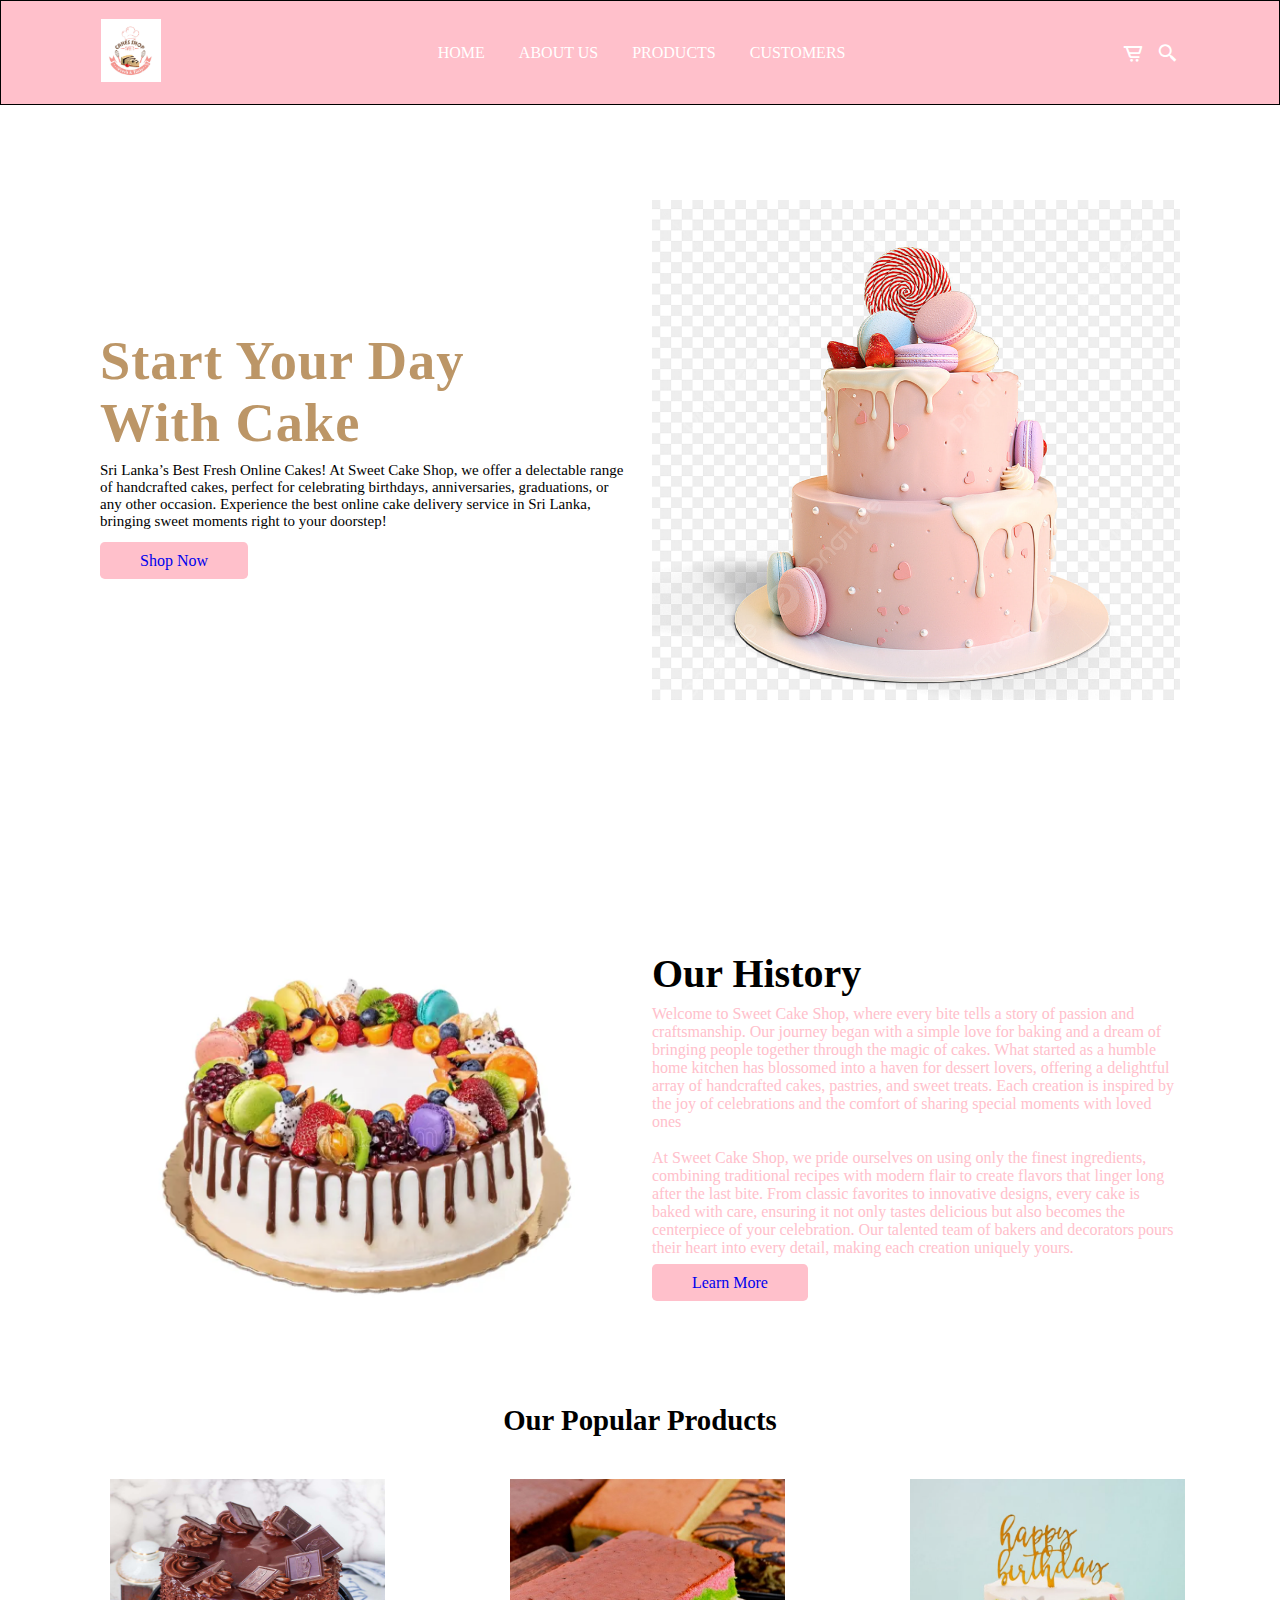
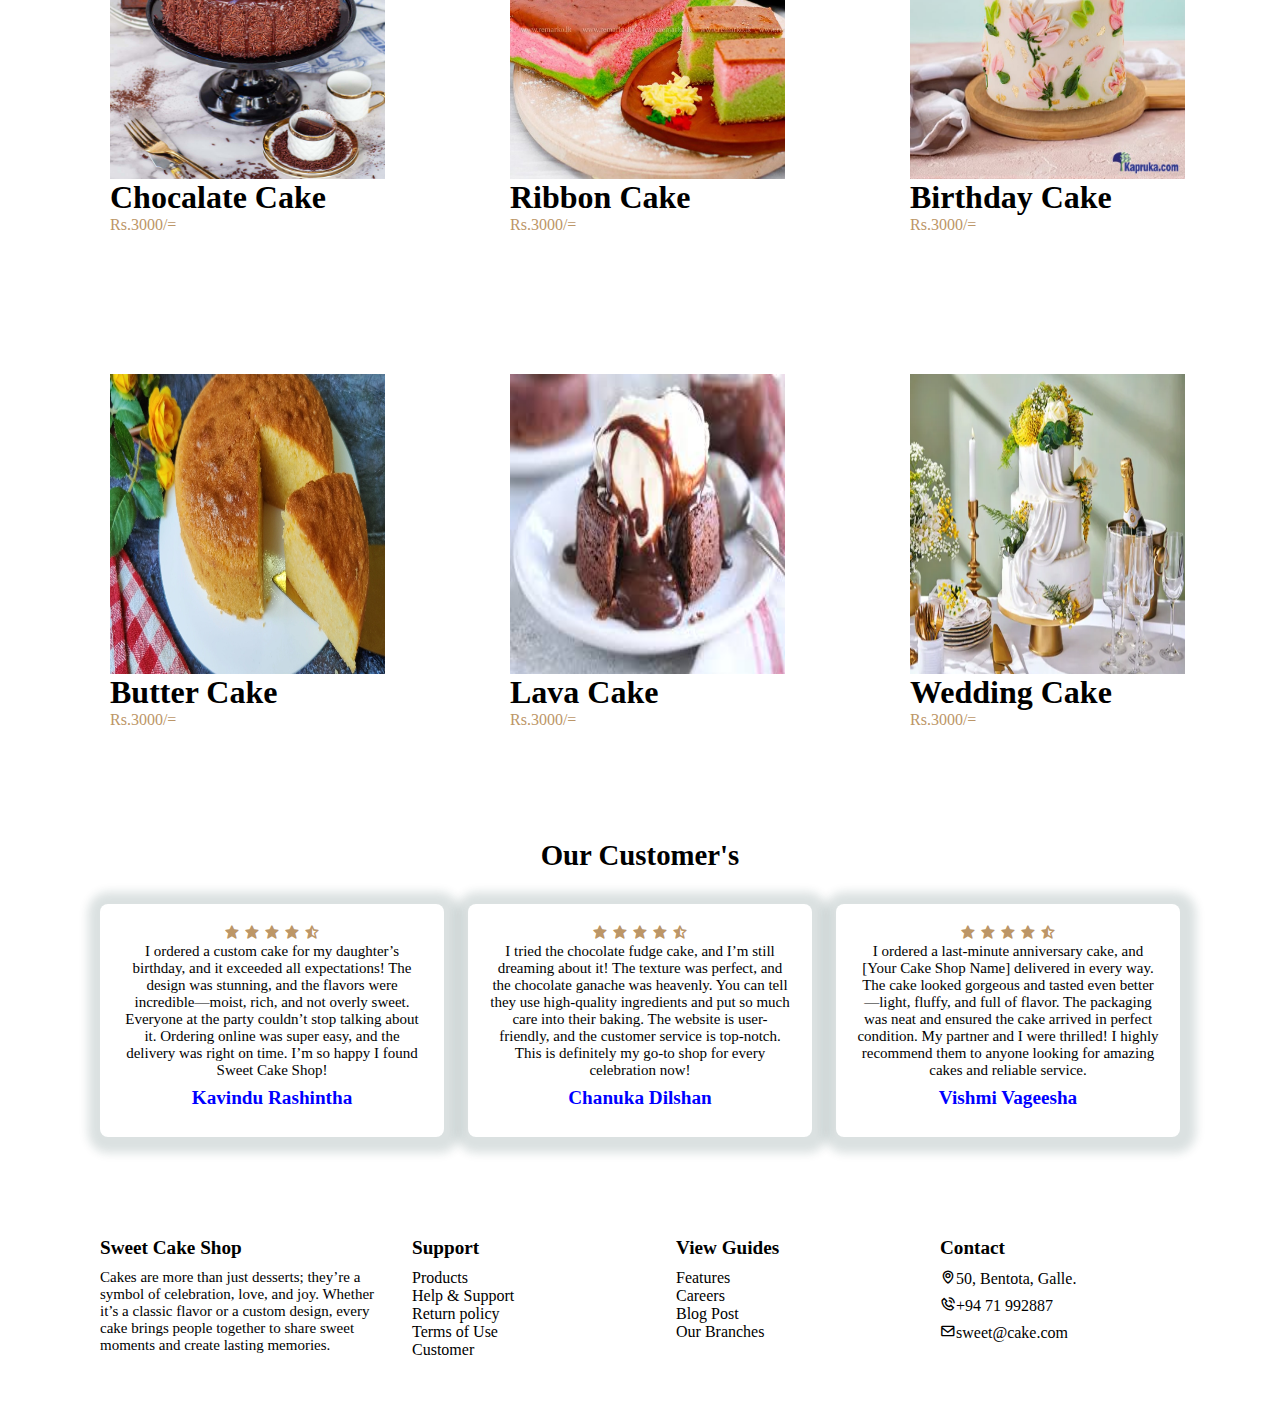
<file: MyCakeshop/CakeShop/index.html>
<!DOCTYPE html>
<html lang="en">
<head>
    <meta charset="UTF-8">
    <meta name="viewport" content="width=device-width, initial-scale=1.0">
    <title>Responsive Ice Cream Shop Web Site</title>
    <link rel="stylesheet" href="style.css">

    <link rel="stylesheet"
    href="https://unpkg.com/boxicons@latest/css/boxicons.min.css">
</head>
<body>
    <!--Navbar-->
    <header>
        <a href="#" class="logo">
            <img src = "img/logo.png" alt="">
        </a>
        <!--Menu Icon-->
        <i class='bx bx-menu' id="menu-icon"></i>
        <!--Links-->
        <ul class="navbar">
            <li><a href="#home">Home</a></li>
            <li><a href="#about">About Us</a></li>
            <li><a href="#products">Products</a></li>
            <li><a href="#customers">Customers</a></li>
        </ul>

        <!--Icons-->
        <div class="header-icon">
          <i class='bx bx-cart-alt'></i>
          <i class='bx bx-search-alt-2' id="search-icon"></i>
    </div>

    <!--Search Box-->
    <div class="search-box">
        <input type="search" placeholder="Search Here........">
    </div>
    </header>
    <!--Home-->
    <section class="home" id="home">
        <div class="home-text">
            <h1>Start your day <br>with Cake</h1>
            <p>Sri Lanka’s Best Fresh Online Cakes! At Sweet Cake Shop, we offer a delectable range of handcrafted cakes,
                 perfect for celebrating birthdays, anniversaries, graduations, or any other occasion. Experience the
                 best online cake delivery service in Sri Lanka, bringing sweet moments right to your doorstep!</p>
            <a href="shopNow.html" class="btn">Shop Now</a>
        </div>
        <div class="home-img">
            <img src="img/main.png" alt="">
        </div>
    </section>

    <!--About-->
    <section class="about" id="about">
        <div class="about-img">
            <img src="img/about.png" alt="">
        </div>
        <div class="about-text">
            <h2>Our History</h2>
            
            <p>Welcome to Sweet Cake Shop, where every bite tells a story of passion and craftsmanship.
               Our journey began with a simple love for baking and a dream of bringing people together through
               the magic of cakes. What started as a humble home kitchen has blossomed into a haven for dessert lovers,
               offering a delightful array of handcrafted cakes, pastries, and sweet treats. Each creation is inspired
               by the joy of celebrations and the comfort of sharing special moments with loved ones</p>
            
            <p>At Sweet Cake Shop, we pride ourselves on using only the finest ingredients, combining traditional
               recipes with modern flair to create flavors that linger long after the last bite. From classic favorites
               to innovative designs, every cake is baked with care, ensuring it not only tastes delicious but also
               becomes the centerpiece of your celebration. Our talented team of bakers and decorators pours their heart
               into every detail, making each creation uniquely yours.</p>
            
            <a href="learnMore.html" class="btn">Learn More</a>
        </div>
    </section>
    <!--Products-->
    <section class="products" id="products">
        <div class="heading">
            <h2>Our Popular Products</h2>
        </div>
        <!--Container-->

        <div class="product-container">
            
            <div class="box">
                <div class="box1">
                    <img src="img/p1.jpg" alt="">
                    <h3>Chocalate Cake</h3>
                    <div class="content">
                    <span>Rs.3000/=</span>
                    </div>
                </div>
            </div>

            <div class="box">
                <div class="box3">
                    <img src="img/p3.jpg" alt="">
                    <h3>Ribbon Cake</h3>
                    <div class="content">
                    <span>Rs.3000/=</span>
                    </div>
                </div>
            </div>

            <div class="box">
                <div class="box5">
                    <img src="img/p5.jpg" alt="">
                    <h3>Birthday Cake</h3>
                    <div class="content">
                    <span>Rs.3000/=</span>
                    </div>
                </div>
            </div>

            <div class="box">
                <div class="box2">
                    <img src="img/p2.jpg" alt="">
                    <h3>Butter Cake</h3>
                    <div class="content">
                    <span>Rs.3000/=</span>
                    </div>
                </div>
            </div>

            <div class="box">
                <div class="box4">
                    <img src="img/p4.jpg" alt="">
                    <h3>Lava Cake</h3>
                    <div class="content">
                    <span>Rs.3000/=</span>
                    </div>
                </div>
            </div>

            <div class="box">
                <div class="box6">
                    <img src="img/p6.png" alt="">
                    <h3>Wedding Cake</h3>
                    <div class="content">
                    <span>Rs.3000/=</span>
                    </div>
                </div>
            </div>

        </div>
    </section>

    <!--customers-->
    <section class="customers" id="customers">
        <div class="heading">
            <h2>Our Customer's</h2>
        </div>
        <!--container-->
        <div class="customers-container">

            <div class="box">

                <div class="stars">
                    <i class='bx bxs-star' ></i>
                    <i class='bx bxs-star' ></i>
                    <i class='bx bxs-star' ></i>
                    <i class='bx bxs-star' ></i>
                    <i class='bx bxs-star-half' ></i>
                </div>
                <p>I ordered a custom cake for my daughter’s birthday, and it exceeded all expectations!
                   The design was stunning, and the flavors were incredible—moist, rich, and not overly sweet.
                   Everyone at the party couldn’t stop talking about it. Ordering online was super easy, and 
                   the delivery was right on time. I’m so happy I found Sweet Cake Shop!</p>
                <h2>Kavindu Rashintha</h2>
            </div>

            <div class="box">

                <div class="stars">
                    <i class='bx bxs-star' ></i>
                    <i class='bx bxs-star' ></i>
                    <i class='bx bxs-star' ></i>
                    <i class='bx bxs-star' ></i>
                    <i class='bx bxs-star-half' ></i>
                </div>
                <p>I tried the chocolate fudge cake, and I’m still dreaming about it! The texture was perfect,
                   and the chocolate ganache was heavenly. You can tell they use high-quality ingredients and put so much
                   care into their baking. The website is user-friendly, and the customer service is top-notch. 
                   This is definitely my go-to shop for every celebration now!</p>
                <h2>Chanuka Dilshan</h2>
            </div>

            <div class="box">

                <div class="stars">
                    <i class='bx bxs-star' ></i>
                    <i class='bx bxs-star' ></i>
                    <i class='bx bxs-star' ></i>
                    <i class='bx bxs-star' ></i>
                    <i class='bx bxs-star-half' ></i>
                </div>
                <p>I ordered a last-minute anniversary cake, and [Your Cake Shop Name] delivered in every way. The cake
                   looked gorgeous and tasted even better—light, fluffy, and full of flavor. The packaging was neat and
                   ensured the cake arrived in perfect condition. My partner and I were thrilled! I highly
                   recommend them to anyone looking for amazing cakes and reliable service.</p>
                <h2>Vishmi Vageesha</h2>
            </div>
        </div>
    </section>

    <!--Footer Section-->
    <section class="footer">
        <div class="footer-box">
            <h3>Sweet Cake Shop</h3>
            <p>Cakes are more than just desserts; they’re a symbol of celebration, love, and joy.
               Whether it’s a classic flavor or a custom design, every cake brings people together
               to share sweet moments and create lasting memories.</p>
        </div>

        <div class="footer-box">
            <h3>Support</h3>
            <li><a href="#">Products</a></li>
            <li><a href="#">Help & Support</a></li>
            <li><a href="#">Return policy</a></li>
            <li><a href="#">Terms of Use</a></li>
            <li><a href="#">Customer</a></li>
        </div>

        <div class="footer-box">
            <h3>View Guides</h3>
            <li><a href="#">Features</a></li>
            <li><a href="#">Careers</a></li>
            <li><a href="#">Blog Post</a></li>
            <li><a href="#">Our Branches</a></li>
        </div>

        <div class="footer-box">
            <h3>Contact</h3>
            <div class="contact">
                <span><i class='bx bx-map' ></i>50, Bentota, Galle.</span>
                <span><i class='bx bx-phone-call' ></i>+94 71 992887</span>
                <span><i class='bx bx-envelope' ></i>sweet@cake.com</span>
            </div>
        </div>
    </section>


    <script src="script.js"></script>
    
</body>
</html>
</file>
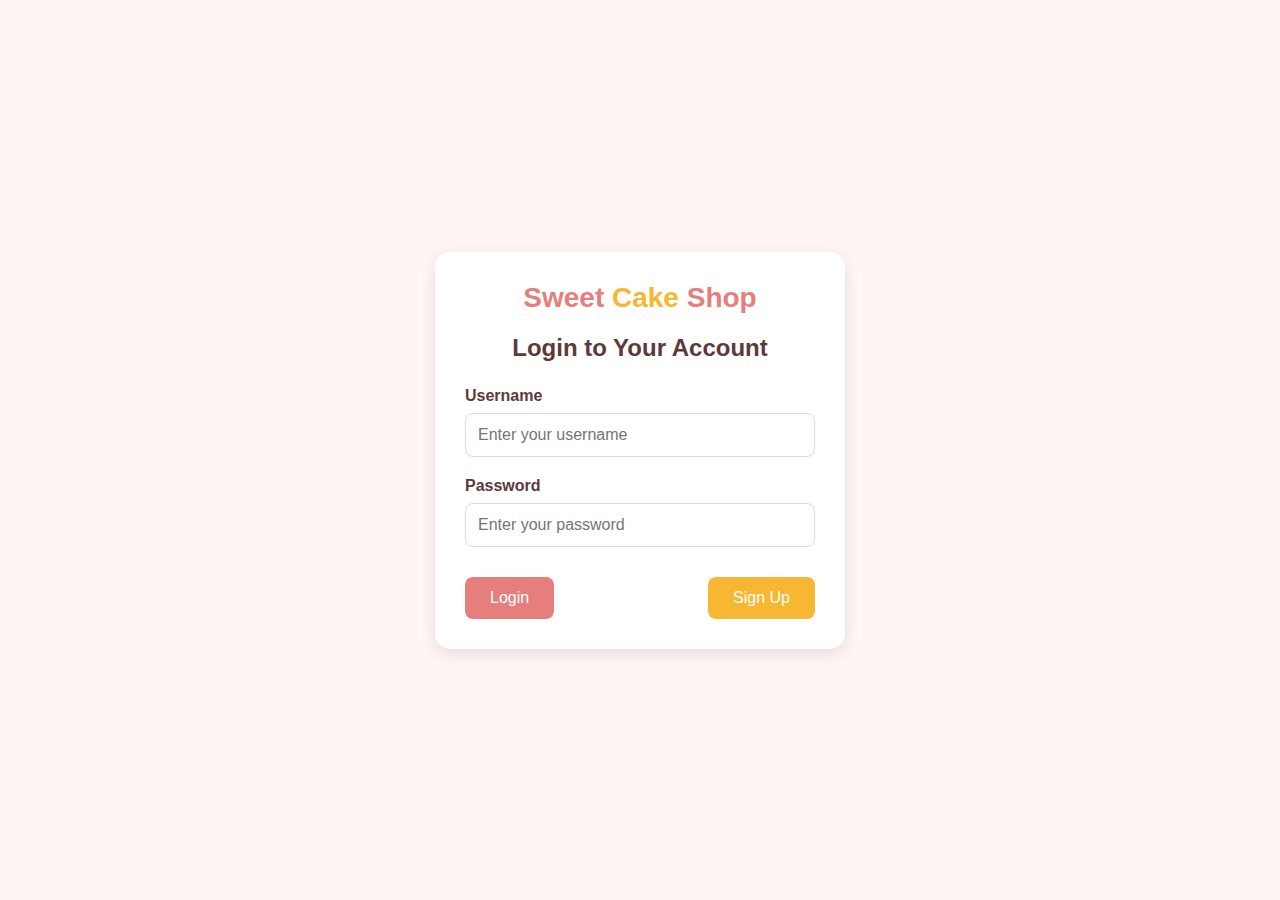
<file: MyCakeshop/login.html>
<!DOCTYPE html>
<html lang="en">
<head>
    <meta charset="UTF-8">
    <meta name="viewport" content="width=device-width, initial-scale=1.0">
    <title>Sweet Cake Shop - Login</title>
    <style>
        body {
            font-family: 'Arial', sans-serif;
            background-color: #fff5f5;
            margin: 0;
            padding: 0;
            display: flex;
            justify-content: center;
            align-items: center;
            min-height: 100vh;
            color: #5d3a3a;
        }
        
        .login-container {
            background-color: white;
            padding: 30px;
            border-radius: 15px;
            box-shadow: 0 5px 15px rgba(0, 0, 0, 0.1);
            width: 350px;
            text-align: center;
        }
        
        .logo {
            font-size: 28px;
            font-weight: bold;
            color: #e67e7e;
            margin-bottom: 20px;
        }
        
        .logo span {
            color: #f7b733;
        }
        
        h2 {
            margin-bottom: 25px;
            color: #5d3a3a;
        }
        
        .input-group {
            margin-bottom: 20px;
            text-align: left;
        }
        
        label {
            display: block;
            margin-bottom: 8px;
            font-weight: bold;
        }
        
        input {
            width: 100%;
            padding: 12px;
            border: 1px solid #ddd;
            border-radius: 8px;
            box-sizing: border-box;
            font-size: 16px;
        }
        
        input:focus {
            outline: none;
            border-color: #e67e7e;
        }
        
        .button-group {
            display: flex;
            justify-content: space-between;
            margin-top: 30px;
        }
        
        button {
            padding: 12px 25px;
            border: none;
            border-radius: 8px;
            font-size: 16px;
            cursor: pointer;
            transition: all 0.3s;
        }
        
        .login-btn {
            background-color: #e67e7e;
            color: white;
        }
        
        .login-btn:hover {
            background-color: #d46a6a;
        }
        
        .signup-btn {
            background-color: #f7b733;
            color: white;
        }
        
        .signup-btn:hover {
            background-color: #e6a323;
        }
    </style>
</head>
<body>
    <div class="login-container">
        <div class="logo">Sweet <span>Cake</span> Shop</div>
        <h2>Login to Your Account</h2>
        
        <form action="login.php" method="POST">
            <div class="input-group">
                <label for="username">Username</label>
                <input type="text" id="username" name="username" placeholder="Enter your username" required>
            </div>
            
            <div class="input-group">
                <label for="password">Password</label>
                <input type="password" id="password" name="password" placeholder="Enter your password" required>
            </div>
            
            <div class="button-group">
                <button type="submit" class="login-btn">Login</button>
                <button type="button" class="signup-btn" onclick="window.location.href='signup.html'">Sign Up</button>
            </div>
        </form>
    </div>
</body>
</html>
</file>
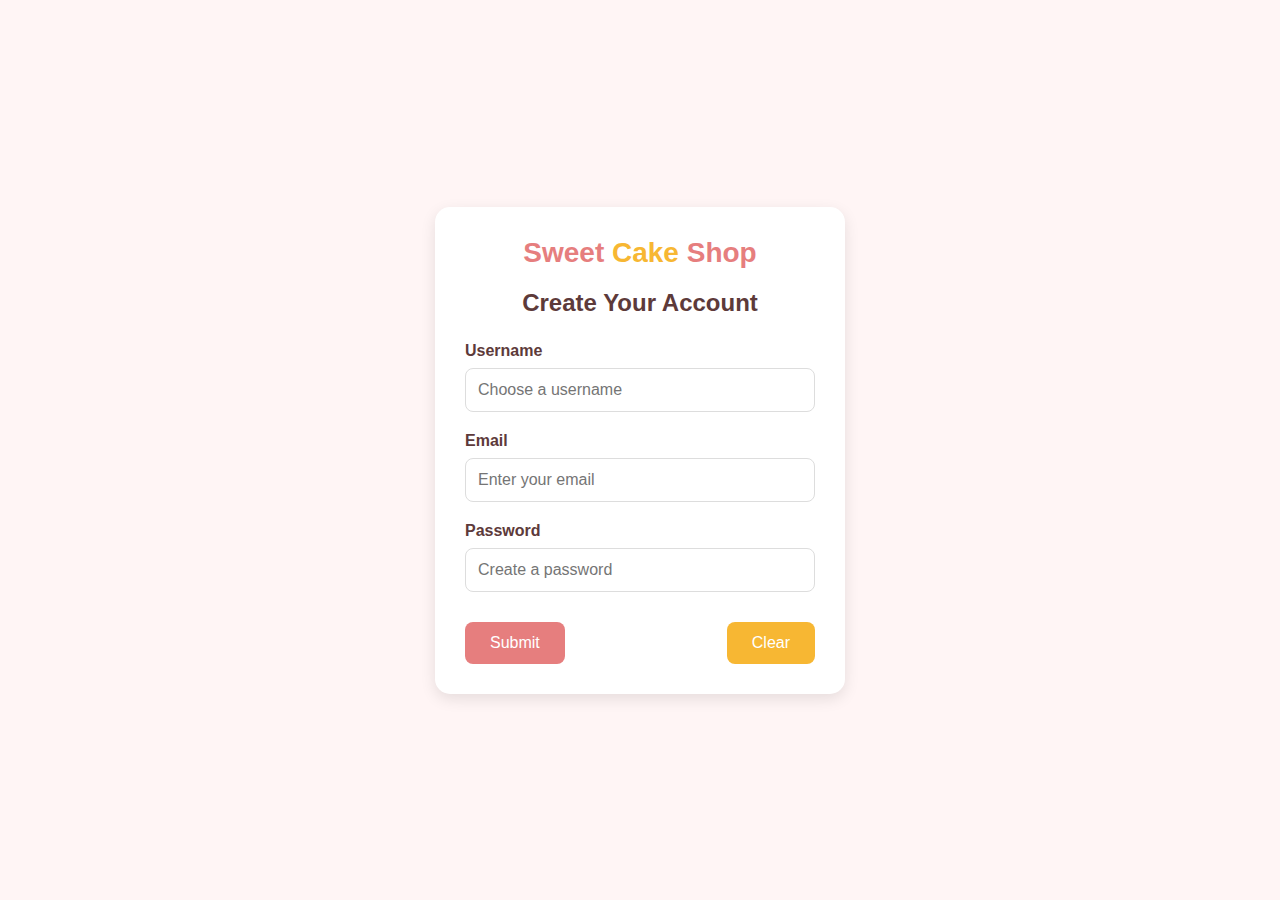
<file: MyCakeshop/signup.html>
<!DOCTYPE html>
<html lang="en">
<head>
    <meta charset="UTF-8">
    <meta name="viewport" content="width=device-width, initial-scale=1.0">
    <title>Sweet Cake Shop - Sign Up</title>
    <style>
        body {
            font-family: 'Arial', sans-serif;
            background-color: #fff5f5;
            margin: 0;
            padding: 0;
            display: flex;
            justify-content: center;
            align-items: center;
            min-height: 100vh;
            color: #5d3a3a;
        }
        
        .signup-container {
            background-color: white;
            padding: 30px;
            border-radius: 15px;
            box-shadow: 0 5px 15px rgba(0, 0, 0, 0.1);
            width: 350px;
            text-align: center;
        }
        
        .logo {
            font-size: 28px;
            font-weight: bold;
            color: #e67e7e;
            margin-bottom: 20px;
        }
        
        .logo span {
            color: #f7b733;
        }
        
        h2 {
            margin-bottom: 25px;
            color: #5d3a3a;
        }
        
        .input-group {
            margin-bottom: 20px;
            text-align: left;
        }
        
        label {
            display: block;
            margin-bottom: 8px;
            font-weight: bold;
        }
        
        input {
            width: 100%;
            padding: 12px;
            border: 1px solid #ddd;
            border-radius: 8px;
            box-sizing: border-box;
            font-size: 16px;
        }
        
        input:focus {
            outline: none;
            border-color: #e67e7e;
        }
        
        .button-group {
            display: flex;
            justify-content: space-between;
            margin-top: 30px;
        }
        
        button {
            padding: 12px 25px;
            border: none;
            border-radius: 8px;
            font-size: 16px;
            cursor: pointer;
            transition: all 0.3s;
        }
        
        .submit-btn {
            background-color: #e67e7e;
            color: white;
        }
        
        .submit-btn:hover {
            background-color: #d46a6a;
        }
        
        .clear-btn {
            background-color: #f7b733;
            color: white;
        }
        
        .clear-btn:hover {
            background-color: #e6a323;
        }
    </style>
</head>
<body>
    <div class="signup-container">
        <div class="logo">Sweet <span>Cake</span> Shop</div>
        <h2>Create Your Account</h2>
        
        <form action="register.php" method="POST" id="signupForm">
            <div class="input-group">
                <label for="username">Username</label>
                <input type="text" id="username" name="username" placeholder="Choose a username" required>
            </div>
            
            <div class="input-group">
                <label for="email">Email</label>
                <input type="email" id="email" name="email" placeholder="Enter your email" required>
            </div>
            
            <div class="input-group">
                <label for="password">Password</label>
                <input type="password" id="password" name="password" placeholder="Create a password" required>
            </div>
            
            <div class="button-group">
                <button type="submit" class="submit-btn">Submit</button>
                <button type="reset" class="clear-btn">Clear</button>
            </div>
        </form>
    </div>
</body>
</html>
</file>
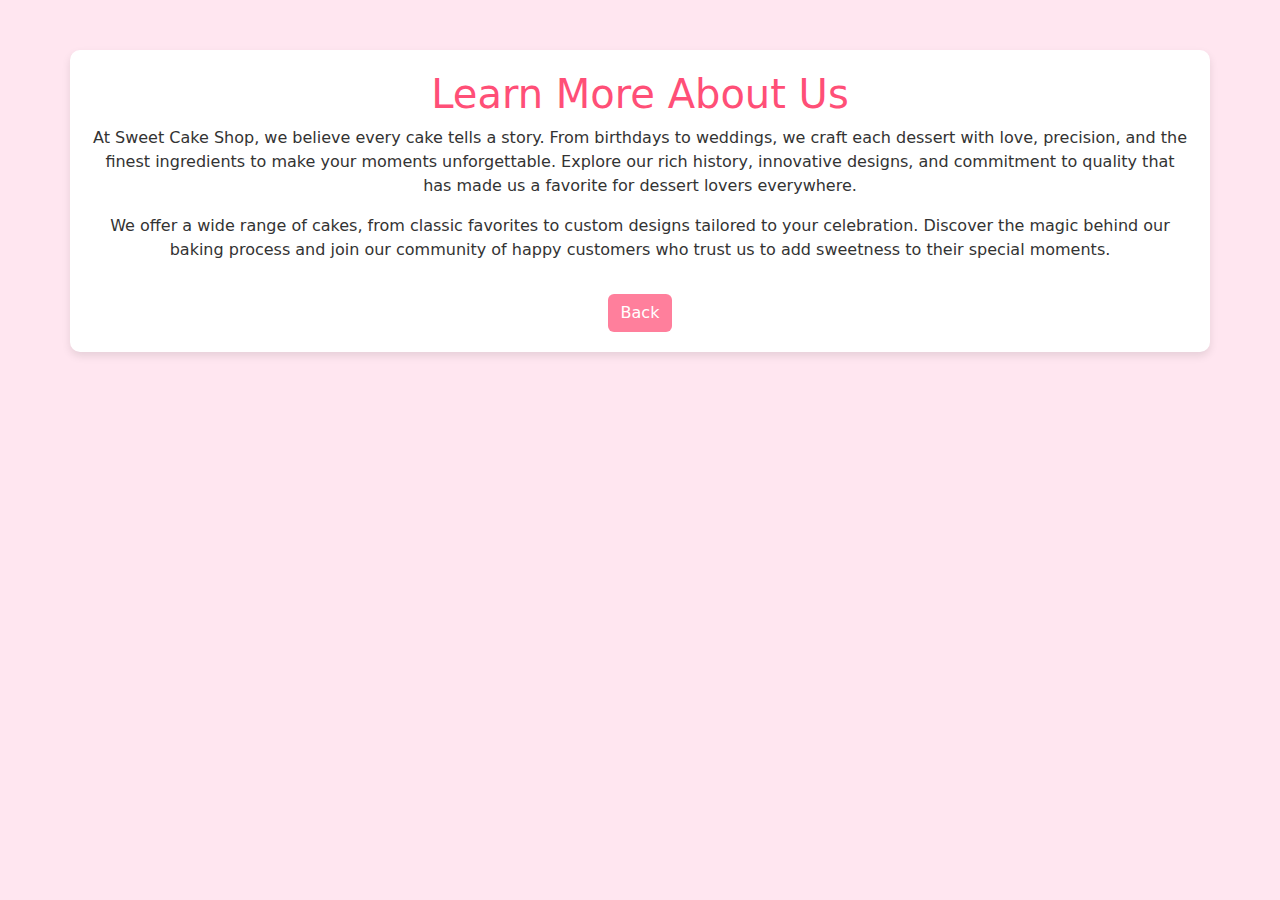
<file: MyCakeshop/CakeShop/learnMore.html>
<!DOCTYPE html>
<html lang="en">
<head>
  <meta charset="UTF-8">
  <meta name="viewport" content="width=device-width, initial-scale=1.0">
  <title>Learn More</title>
  <!-- Bootstrap CSS -->
  <link
    href="https://cdn.jsdelivr.net/npm/bootstrap@5.3.0-alpha3/dist/css/bootstrap.min.css"
    rel="stylesheet">
  <style>
    body {
      background-color: #ffe6f0;
      color: #333;
    }
    .container {
      margin-top: 50px;
      padding: 20px;
      background-color: #fff;
      border-radius: 10px;
      box-shadow: 0 4px 8px rgba(0, 0, 0, 0.1);
    }
    .btn-pink {
      background-color: #ff7f9c;
      color: #fff;
    }
    .btn-pink:hover {
      background-color: #ff4f77;
      color: #fff;
    }
    h1 {
      color: #ff4f77;
    }
  </style>
</head>
<body>

  <div class="container text-center">
    <h1>Learn More About Us</h1>
    <p>
      At Sweet Cake Shop, we believe every cake tells a story. From birthdays to weddings, we craft each dessert with love, precision, and the finest ingredients to make your moments unforgettable. Explore our rich history, innovative designs, and commitment to quality that has made us a favorite for dessert lovers everywhere.
    </p>
    <p>
      We offer a wide range of cakes, from classic favorites to custom designs tailored to your celebration. Discover the magic behind our baking process and join our community of happy customers who trust us to add sweetness to their special moments.
    </p>
    <a href="index.html" class="btn btn-pink mt-3">Back</a>
  </div>

  <!-- Bootstrap JS -->
  <script src="https://cdn.jsdelivr.net/npm/bootstrap@5.3.0-alpha3/dist/js/bootstrap.bundle.min.js"></script>
</body>
</html>
</file>
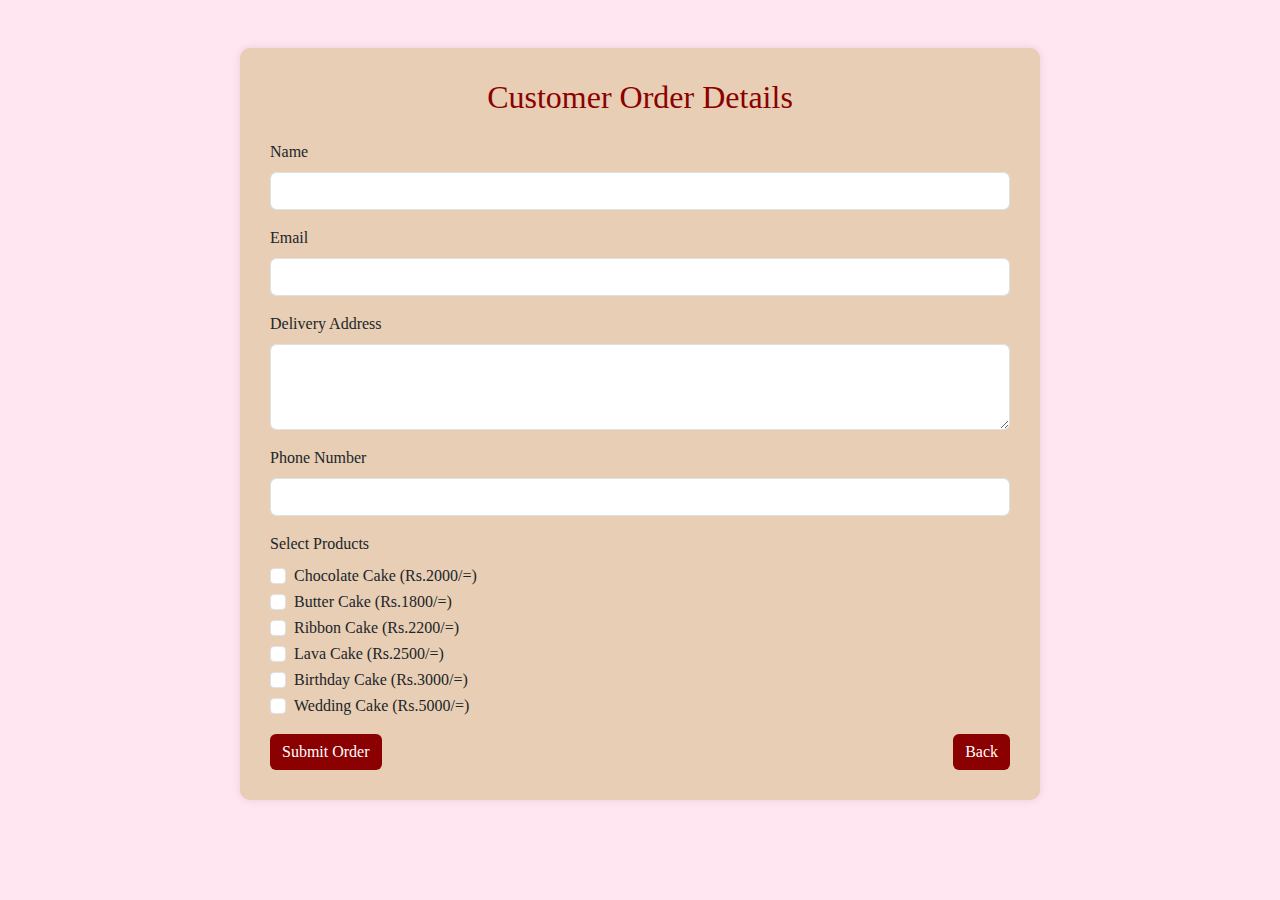
<file: MyCakeshop/CakeShop/shopNow.html>
<!DOCTYPE html>
<html lang="en">
<head>
    <meta charset="UTF-8">
    <meta name="viewport" content="width=device-width, initial-scale=1.0">
    <title>Customer Order Details</title>
    <link href="https://cdn.jsdelivr.net/npm/bootstrap@5.3.0-alpha1/dist/css/bootstrap.min.css" rel="stylesheet">
    <style>
        body {
            background-color: #ffe6f0;
            font-family: 'Rockwell', serif;
        }
        .form-container {
            max-width: 800px;
            margin: auto;
            background-color: #e7ceb4;
            padding: 30px;
            border-radius: 10px;
            box-shadow: 0 0 10px rgba(0, 0, 0, 0.1);
        }
        .btn-primary {
            background-color: darkred;
            border: none;
        }
        .btn-primary:hover {
            background-color: #c0392b;
        }
        .btn-secondary {
            background-color: darkred;
            border: none;
            color: #fff;
        }
        .btn-secondary:hover {
            background-color: #c0392b;
        }
        h2 {
            color: darkred;
        }
    </style>
</head>
<body>
    <div class="container py-5">
        <div class="form-container">
            <h2 class="text-center mb-4">Customer Order Details</h2>
            <form id="orderForm" action="order.php" method="POST">
                <div class="mb-3">
                    <label for="name" class="form-label">Name</label>
                    <input type="text" class="form-control" id="name" name="name" required>
                </div>
                <div class="mb-3">
                    <label for="email" class="form-label">Email</label>
                    <input type="email" class="form-control" id="email" name="email" required>
                </div>
                <div class="mb-3">
                    <label for="address" class="form-label">Delivery Address</label>
                    <textarea class="form-control" id="address" name="address" rows="3" required></textarea>
                </div>
                <div class="mb-3">
                    <label for="phone" class="form-label">Phone Number</label>
                    <input type="text" class="form-control" id="phone" name="phone" required>
                </div>

                <!-- Product Selection Section -->
                <div class="mb-3">
                    <label class="form-label">Select Products</label>
                    <div class="form-check">
                        <input class="form-check-input" type="checkbox" name="caketype[]" value="Chocolate Cake" id="product1">
                        <label class="form-check-label" for="product1">Chocolate Cake (Rs.2000/=)</label>
                    </div>
                    <div class="form-check">
                        <input class="form-check-input" type="checkbox" name="caketype[]" value="Butter Cake" id="product2">
                        <label class="form-check-label" for="product2">Butter Cake (Rs.1800/=)</label>
                    </div>
                    <div class="form-check">
                        <input class="form-check-input" type="checkbox" name="caketype[]" value="Ribbon Cake" id="product3">
                        <label class="form-check-label" for="product3">Ribbon Cake (Rs.2200/=)</label>
                    </div>
                    <div class="form-check">
                        <input class="form-check-input" type="checkbox" name="caketype[]" value="Lava Cake" id="product4">
                        <label class="form-check-label" for="product4">Lava Cake (Rs.2500/=)</label>
                    </div>
                    <div class="form-check">
                        <input class="form-check-input" type="checkbox" name="caketype[]" value="Birthday Cake" id="product5">
                        <label class="form-check-label" for="product5">Birthday Cake (Rs.3000/=)</label>
                    </div>
                    <div class="form-check">
                        <input class="form-check-input" type="checkbox" name="caketype[]" value="Wedding Cake" id="product6">
                        <label class="form-check-label" for="product6">Wedding Cake (Rs.5000/=)</label>
                    </div>
                </div>

                <div class="d-flex justify-content-between">
                    <button type="submit" class="btn btn-primary">Submit Order</button>
                    <a href="index.html" class="btn btn-secondary">Back</a>
                </div>
            </form>

            <!-- Confirmation Message -->
            <div id="confirmation" class="mt-3 text-center text-success" style="display: none;">
                <h4>Order Successful!</h4>
                <p>Your order will be delivered to your home within 12 hours.</p>
            </div>
        </div>
    </div>

    <script src="https://cdn.jsdelivr.net/npm/bootstrap@5.3.0-alpha1/dist/js/bootstrap.bundle.min.js"></script>
    <script>
        document.getElementById('orderForm').addEventListener('submit', function(event) {
            // Collect selected products
            let selectedProducts = document.querySelectorAll('input[name="caketype[]"]:checked');
            
            if (selectedProducts.length === 0) {
                event.preventDefault();
                alert('Please select at least one product.');
            }
            // If products are selected, allow form to submit to PHP
        });
    </script>
</body>
</html>
</file>
<file: MyCakeshop/CakeShop/style.css>
*{
    font-family: cursive;
    margin: 0;
    padding: 0;
    box-sizing: border-box;
    scroll-padding-top: 4rem;
    scroll-behavior: smooth;
    list-style: none;
    text-decoration: none;

}
:root{
    --main-color: #bc9667;
    --secondary-color: #edea3e;
    --text-color: #FFC0CB;
    --bg-color: #fff;

    --box-shadow: 2px 2px 10px 14px rgb(14 55 54 / 15%);
}
section{
    padding: 50px 100px;
}

img{
    width: 100px;
}
body{
    color: var(--text-color);
}
header{
    position: fixed;
    width: 100%;
    top: 0;
    right: 0;
    z-index: 1000;
    display: flex;
    justify-content: space-between;
    align-items: center;
    border: 1px solid black;
    padding: 18px 100px;
    background-color: var(--text-color);
    transition: 0.5s linear;
}
.logo img{
    width: 60px;
}
.navbar{
    display: flex;
}
.navbar a{
    padding: 8px 17px;
    color: var(--bg-color);
    font-size: 1rem;
    text-transform: uppercase;
    font-weight: 500;
}
.navbar a:hover{
    background-color: var(--main-color);
    border-radius: 0.2rem;
    transition: 0.5s all linear;
}
.header-icon{
    font-size: 22px;
    cursor: pointer;
    z-index: 10000;
    display: flex;
    column-gap: 0.8rem;
}
.header-icon .bx{
    color: var(--bg-color);
}
#menu-icon{
    color: var(--bg-color);
    font-size: 24px;
    z-index: 100001;
    cursor: pointer;
    display: none;
}
.search-box{
    position: absolute;
    top: -100%;
    left: 50%;
    transform: translate(-50%);
    background: var(--bg-color);
    width: 100%;
}
.search-box.active{
    top: 110%;
    box-shadow: var(--box-shadow);
    transition: 0.25s all linear;
}
.search-box input{
    padding: 20px;
    border: none;
    outline: none;
    width: 100%;
    font-size: 1rem;
    color: var(--main-color);
}
.search-box input::placeholder{
    font-size: 1rem;
    font-weight: 500;
}

.home-img img{
    display: flex;
    justify-content: flex-start; /* Align horizontally to the left */
    align-items: flex-start; /* Align vertically to the top */
    height: 100%; /* Set a height for the container */
    width: 100%;
}
.home{
    width: 100%;
    min-height: 100vh;
    background-position: center;
    display: grid;
    grid-template-columns: repeat(auto-fit,minmax(17rem,auto));
    align-items: center;
    gap: 1.5rem;
}
.home-text h1{
    font-size: 3.4rem;
    color: var(--main-color);
    text-transform: capitalize;
    letter-spacing: 1px;
}
.home-text p{
    font-size: 0.938rem;
    color: black;
    margin: 0.5rem 0 1.4rem;
}
.btn{
    padding: 10px 40px;
    border-radius: 0.3rem;
    background: var(--text-color);
    font-weight: 500;
}
.btn:hover{
    background: yellow;
}
.about-img img{
    display: flex;
    justify-content: flex-start; /* Align horizontally to the left */
    align-items: flex-start; /* Align vertically to the top */
    height: 100%; /* Set a height for the container */
    width: 100%;
}
.about{
    display: grid;
    grid-template-columns: repeat(auto-fit, minmax(17rem, auto));
    gap: 1.5rem;
}
.about-text h2{
    font-size: 2.5rem;
    color: black;
}
.about-text p{
    font-size: 1rem;
    margin: 0.5rem 0 1.1rem;
}
.box1 img{
    display: flex;
    justify-content: flex-start; /* Align horizontally to the left */
    align-items: flex-start; /* Align vertically to the top */
    height: 300px; /* Set a height for the container */
    width: 275px;
}
.box2 img{
    display: flex;
    justify-content: flex-start; /* Align horizontally to the left */
    align-items: flex-start; /* Align vertically to the top */
    height: 300px; /* Set a height for the container */
    width: 275px;
}
.box3 img{
    display: flex;
    justify-content: flex-start; /* Align horizontally to the left */
    align-items: flex-start; /* Align vertically to the top */
    height: 300px; /* Set a height for the container */
    width: 275px;
}
.box4 img{
    display: flex;
    justify-content: flex-start; /* Align horizontally to the left */
    align-items: flex-start; /* Align vertically to the top */
    height: 300px; /* Set a height for the container */
    width: 275px;
}
.box5 img{
    display: flex;
    justify-content: flex-start; /* Align horizontally to the left */
    align-items: flex-start; /* Align vertically to the top */
    height: 300px; /* Set a height for the container */
    width: 275px;
}
.box6 img{
    display: flex;
    justify-content: flex-start; /* Align horizontally to the left */
    align-items: flex-start; /* Align vertically to the top */
    height: 300px; /* Set a height for the container */
    width: 275px;
}
.heading{
    text-align: center;
}
.heading h2{
    font-size: 1.8rem;
    color: black;
}
.product-container{
    display: grid;
    grid-template-columns: repeat(auto-fit,minmax(280px,auto));
    gap: 7.5rem;
    margin-top: 2rem;    
}
.product-container .box{
    position: relative;
    padding: 10px;
    display: flex;
    flex-direction: column;
}
.product-container .box h3{
    font-size: 2rem;
    font-weight: 600;
    color: black;
}
.product-container .box .content{
    color: #bc9667;
}
.customers-container{
    display: grid;
    grid-template-columns: repeat(auto-fit,minmax(280px,auto));
    gap: 1.5rem;
    margin-top: 2rem;
}
.customers-container .box{
    padding: 20px;
    box-shadow: var(--box-shadow);
    border-radius: 0.5rem;
    text-align: center;
}
.customers-container .box p{
    font-size: 0.938rem;
    color: black;
}
.customers-container .box h2{
    font-size: 1.2rem;
    font-weight: 600;
    margin: 0.5rem 0 0.5rem;
    color: blue;
}
.stars .bx{
    color: var(--main-color);
}
.customers-container .box:hover{
    background-color: var(--secondary-color);
    transform: scale(105%);
}
.footer{
    display: grid;
    grid-template-columns: repeat(auto-fit,minmax(240px,auto));
    gap: 1.5rem;
}
.footer-box h3{
    font-size: 1.2rem;
    font-weight: 600;
    margin-bottom: 10px;
    color: black;
}
.footer-box p{
    font-size: 0.938rem;
    color: black;
}
.footer-box li a{
    color: black;
}
.footer-box li a:hover{
    color: var(--main-color);
}
.contact{
    display: flex;
    flex-direction: column;
    row-gap: 0.5rem;
    color: black;
}
@media(max-width:1058px){
    header{
        padding: 16px 60px;
    }
    section{
        padding: 50px 60px;
    }
    .home-text h1{
        font-size: 2.4rem;
    }
}
@media(max-width:991px){
    header{
        padding: 16px 4%;
    }
    selection{
        padding: 50px 4%;
    }
    .home-text h1{
        font-size: 2rem;
    }
}
@media(max-width:768px){
    header{
        padding: 12px 4%;
    }
    #menu-icon{
        display: initial;
    }
    .navbar{
        position: absolute;
        top: -570px;
        left: 0;
        right: 0;
        display: flex;
        flex-direction: column;
        background: var(--main-color);
        row-gap: 1.4rem;
        padding: 20px;
        transition: 0.3s;
        text-align: center;
    }
    .navbar.active{
        top: 100%;
    }
    .about{
        align-items: center;
    }
}
</file>
